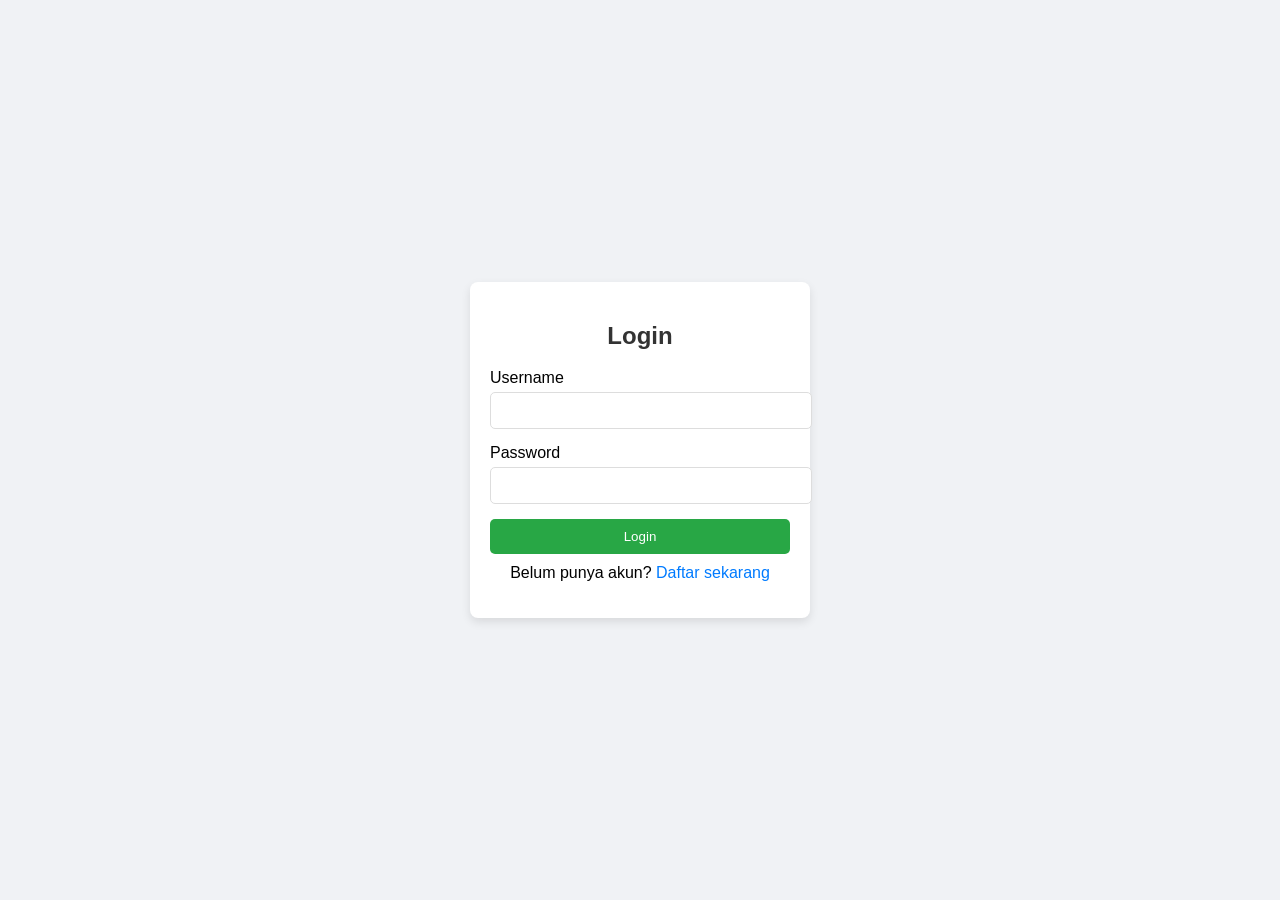
<file: formlo/formlogin.html>
<!DOCTYPE html>
<html lang="id">
<head>
    <meta charset="UTF-8">
    <meta name="viewport" content="width=device-width, initial-scale=1.0">
    <title>Form Login</title>
    <link rel="stylesheet" href="styles.css">
</head>
<body>
    <div class="container">
        <form id="loginForm">
            <h2>Login</h2>
            <div class="input-group">
                <label for="username">Username</label>
                <input type="text" id="username" required>
            </div>
            <div class="input-group">
                <label for="password">Password</label>
                <input type="password" id="password" required>
            </div>
            <button type="submit">Login</button>
            <p class="register-text">Belum punya akun? <a href="#" id="registerLink">Daftar sekarang</a></p>
        </form>
        
        <form id="registerForm" style="display:none;">
            <h2>Registrasi</h2>
            <div class="input-group">
                <label for="newUsername">Username</label>
                <input type="text" id="newUsername" required>
            </div>
            <div class="input-group">
                <label for="newPassword">Password</label>
                <input type="password" id="newPassword" required>
            </div>
            <button type="submit">Daftar</button>
            <p class="login-text">Sudah punya akun? <a href="#" id="loginLink">Login sekarang</a></p>
        </form>
    </div>
    <script src="script.js"></script>
</body>
</html>
</file>
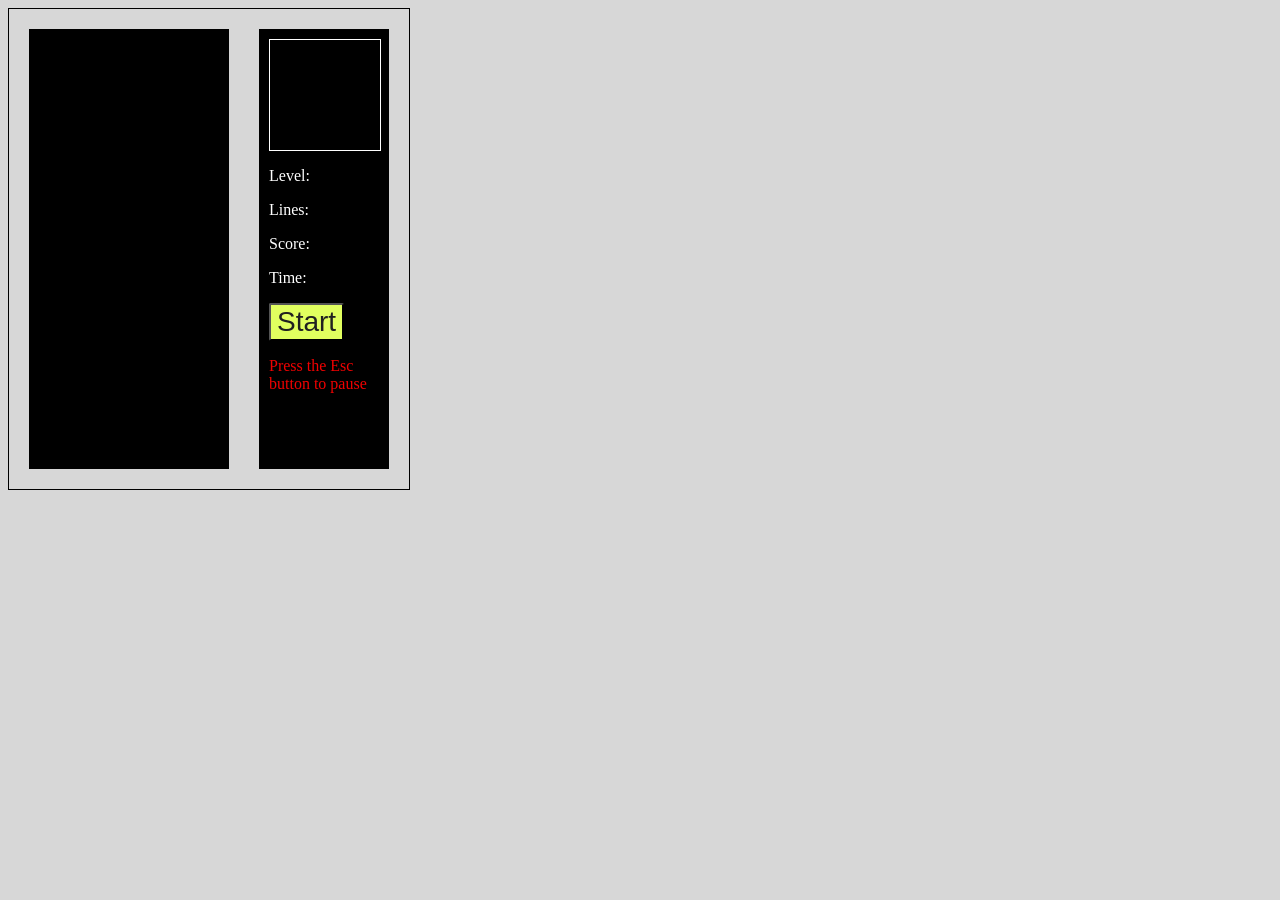
<file: Game web/tetris.html>
<!DOCTYPE html>
<html>
  <head>
    <title>TETRIS GAMES WITH JAVASCRIPT</title>
    <link rel="stylesheet" type="text/css" href="styles.css" />
  </head>
  <body>
    <div id="tetris">
      <div id="info">
        <div id="next_shape"></div>
        <p id="level">Level: <span></span></p>
        <p id="lines">Lines: <span></span></p>
        <p id="score">Score: <span></span></p>
        <p id="time">Time: <span></span></p>
        <button id="start">Start</button>
        <p class="red">Press the Esc button to pause<span></span></p>
      </div>
      <div id="canvas"></div>
    </div>
    <script type="text/javascript" src="script.js"></script>
  </body>
</html>
</file>
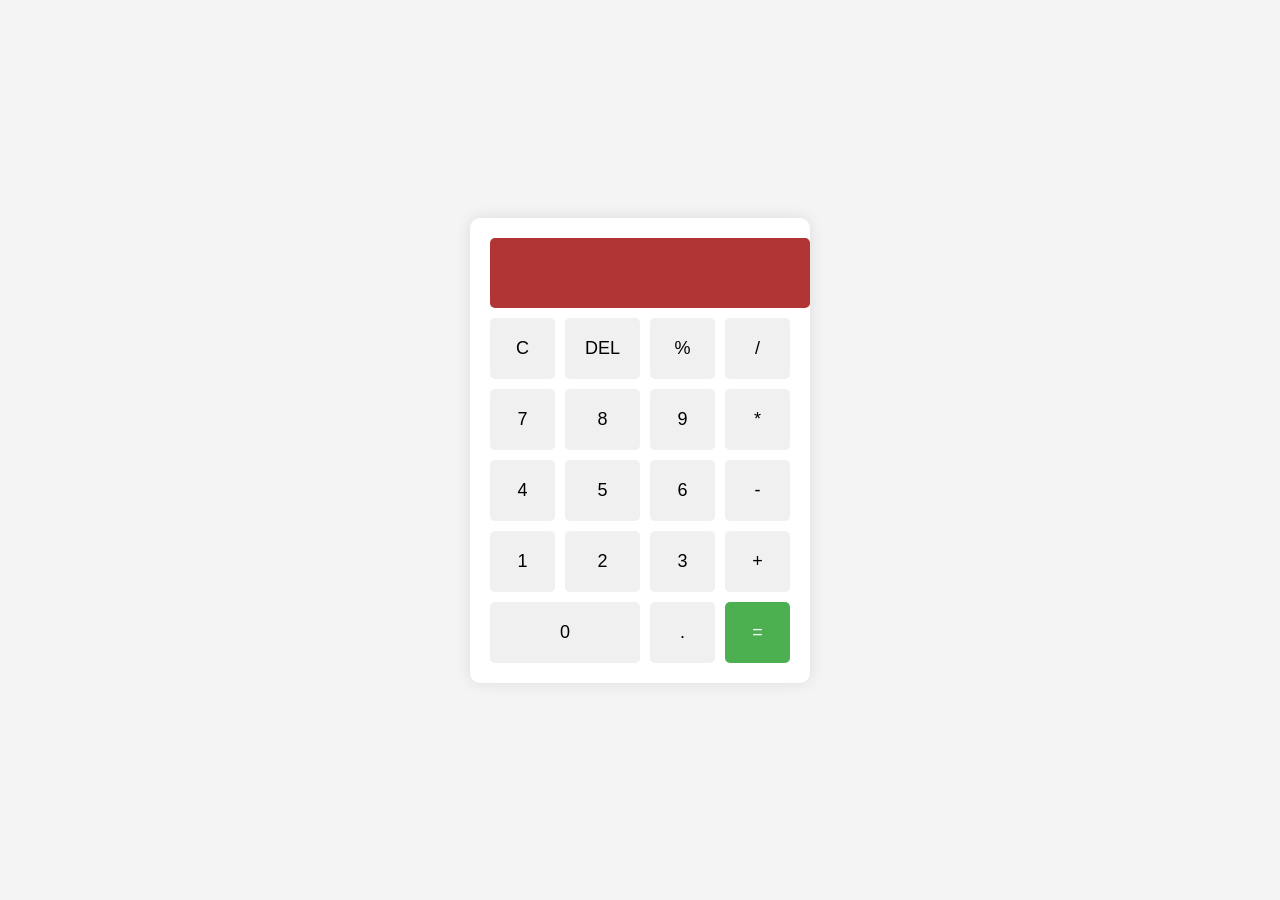
<file: kalkulator/calculator.html>
<!DOCTYPE html>
<html lang="en">
<head>
    <meta charset="UTF-8">
    <meta name="viewport" content="width=device-width, initial-scale=1.0">
    <title>Functional Calculator</title>
    <link rel="stylesheet" href="style.css">
</head>
<body>
    <div class="calculator">
        <input type="text" id="display" disabled>
        <div class="buttons">
            <button onclick="clearDisplay()">C</button>
            <button onclick="deleteChar()">DEL</button>
            <button onclick="appendToDisplay('%')">%</button>
            <button onclick="appendToDisplay('/')">/</button>

            <button onclick="appendToDisplay('7')">7</button>
            <button onclick="appendToDisplay('8')">8</button>
            <button onclick="appendToDisplay('9')">9</button>
            <button onclick="appendToDisplay('*')">*</button>

            <button onclick="appendToDisplay('4')">4</button>
            <button onclick="appendToDisplay('5')">5</button>
            <button onclick="appendToDisplay('6')">6</button>
            <button onclick="appendToDisplay('-')">-</button>

            <button onclick="appendToDisplay('1')">1</button>
            <button onclick="appendToDisplay('2')">2</button>
            <button onclick="appendToDisplay('3')">3</button>
            <button onclick="appendToDisplay('+')">+</button>

            <button onclick="appendToDisplay('0')" class="zero">0</button>
            <button onclick="appendToDisplay('.')">.</button>
            <button onclick="calculate()" class="equals">=</button>
        </div>
    </div>
    
    <script src="script.js"></script>
</body>
</html>
</file>
<file: formlo/styles.css>
body {
    font-family: Arial, sans-serif;
    background-color: #f0f2f5;
    display: flex;
    justify-content: center;
    align-items: center;
    height: 100vh;
    margin: 0;
}

.container {
    background-color: #ffffff;
    border-radius: 8px;
    box-shadow: 0 4px 10px rgba(0, 0, 0, 0.1);
    padding: 20px;
    width: 300px;
}

h2 {
    text-align: center;
    color: #333;
}

.input-group {
    margin-bottom: 15px;
}

label {
    display: block;
    margin-bottom: 5px;
}

input {
    width: 100%;
    padding: 10px;
    border: 1px solid #ddd;
    border-radius: 5px;
}

button {
    width: 100%;
    padding: 10px;
    background-color: #28a745;
    color: white;
    border: none;
    border-radius: 5px;
    cursor: pointer;
}

button:hover {
    background-color: #218838;
}

.register-text, .login-text {
    text-align: center;
    margin-top: 10px;
}

a {
    color: #007bff;
    text-decoration: none;
}

a:hover {
    text-decoration: underline;
}
</file>
<file: Game web/styles.css>
body {
    overflow: hidden;
    background: #d7d7d7;
  }
  #tetris {
    width: 360px;
    border: 1px solid black;
    padding: 20px;
  }
  #canvas {
    width: 200px;
    height: 440px;
    background-color: #000;
    position: relative;
    color: #fff;
  }
  #canvas h1 {
    margin: 0;
    padding: 0;
    text-align: center;
    font-size: 30px;
    padding-top: 200px;
  }
  .piece {
    border: 1px solid white;
    position: absolute;
  }
  
  #start{
    animation: blink .7s steps(2, start) infinite;
    background: #E1FF5F;
    border-radius: 2px;
    color: #202020;
    cursor: pointer;
    font-size: 28px;
  }
  
  @keyframes blink {
    to {
      outline: #E1FF5F solid 1px;
    }
  }
  
  .red{
    color: #f00000;
  }
  
  .square {
    position: absolute;
    width: 19px;
    height: 19px;
    border: 1px solid white;
  }
  .type0 {
    background-color: #a000f0;
  }
  .type1 {
    background-color: #00f0f0;
  }
  .type2 {
    background-color: #f0a000;
  }
  .type3 {
    background-color: #0000f0;
  }
  .type4 {
    background-color: #00f000;
  }
  .type5 {
    background-color: #f00000;
  }
  .type6 {
    background-color: #f0f000;
  }
  #next_shape {
    position: relative;
    background-color: #000;
    border: 1px solid white;
    width: 110px;
    height: 110px;
  }
  #info {
    background-color: #000;
    color: #fff;
    float: right;
    width: 110px;
    height: 420px;
    padding: 10px;
  }
</file>
<file: kalkulator/style.css>
body {
    font-family: Arial, sans-serif;
    display: flex;
    justify-content: center;
    align-items: center;
    height: 100vh;
    background-color: #f4f4f4;
    margin: 0;
}

.calculator {
    width: 300px;
    background-color: #fff;
    padding: 20px;
    box-shadow: 0 0 15px rgba(0, 0, 0, 0.1);
    border-radius: 10px;
}

#display {
    width: 100%;
    height: 50px;
    background-color: #b23535;
    color: #fff;
    text-align: right;
    padding: 10px;
    font-size: 24px;
    border: none;
    border-radius: 5px;
    margin-bottom: 10px;
}

.buttons {
    display: grid;
    grid-template-columns: repeat(4, 1fr);
    gap: 10px;
}

button {
    padding: 20px;
    font-size: 18px;
    background-color: #f0f0f0;
    border: none;
    border-radius: 5px;
    cursor: pointer;
    transition: background-color 0.3s;
}

button:hover {
    background-color: #ddd;
}

button.zero {
    grid-column: span 2;
}

button.equals {
    background-color: #4CAF50;
    color: white;
}

button.equals:hover {
    background-color: #45a049;
}
</file>
